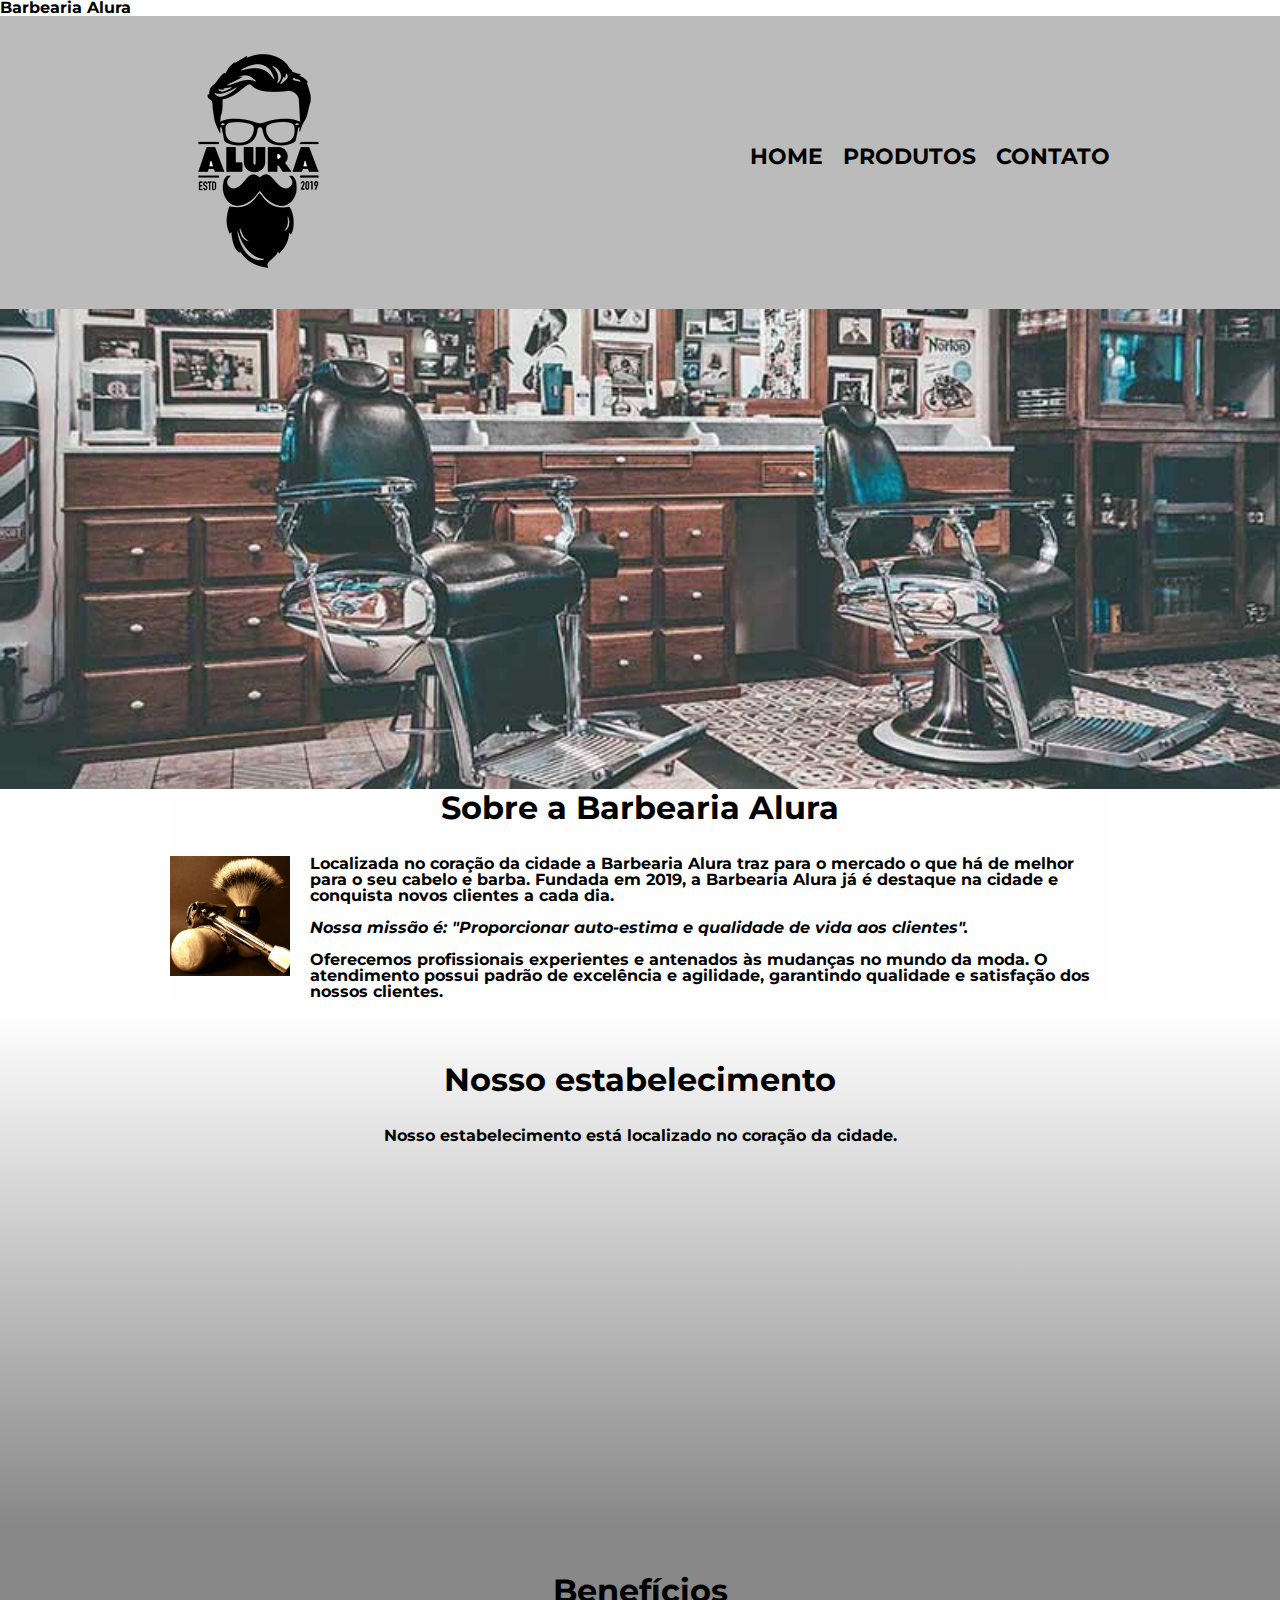
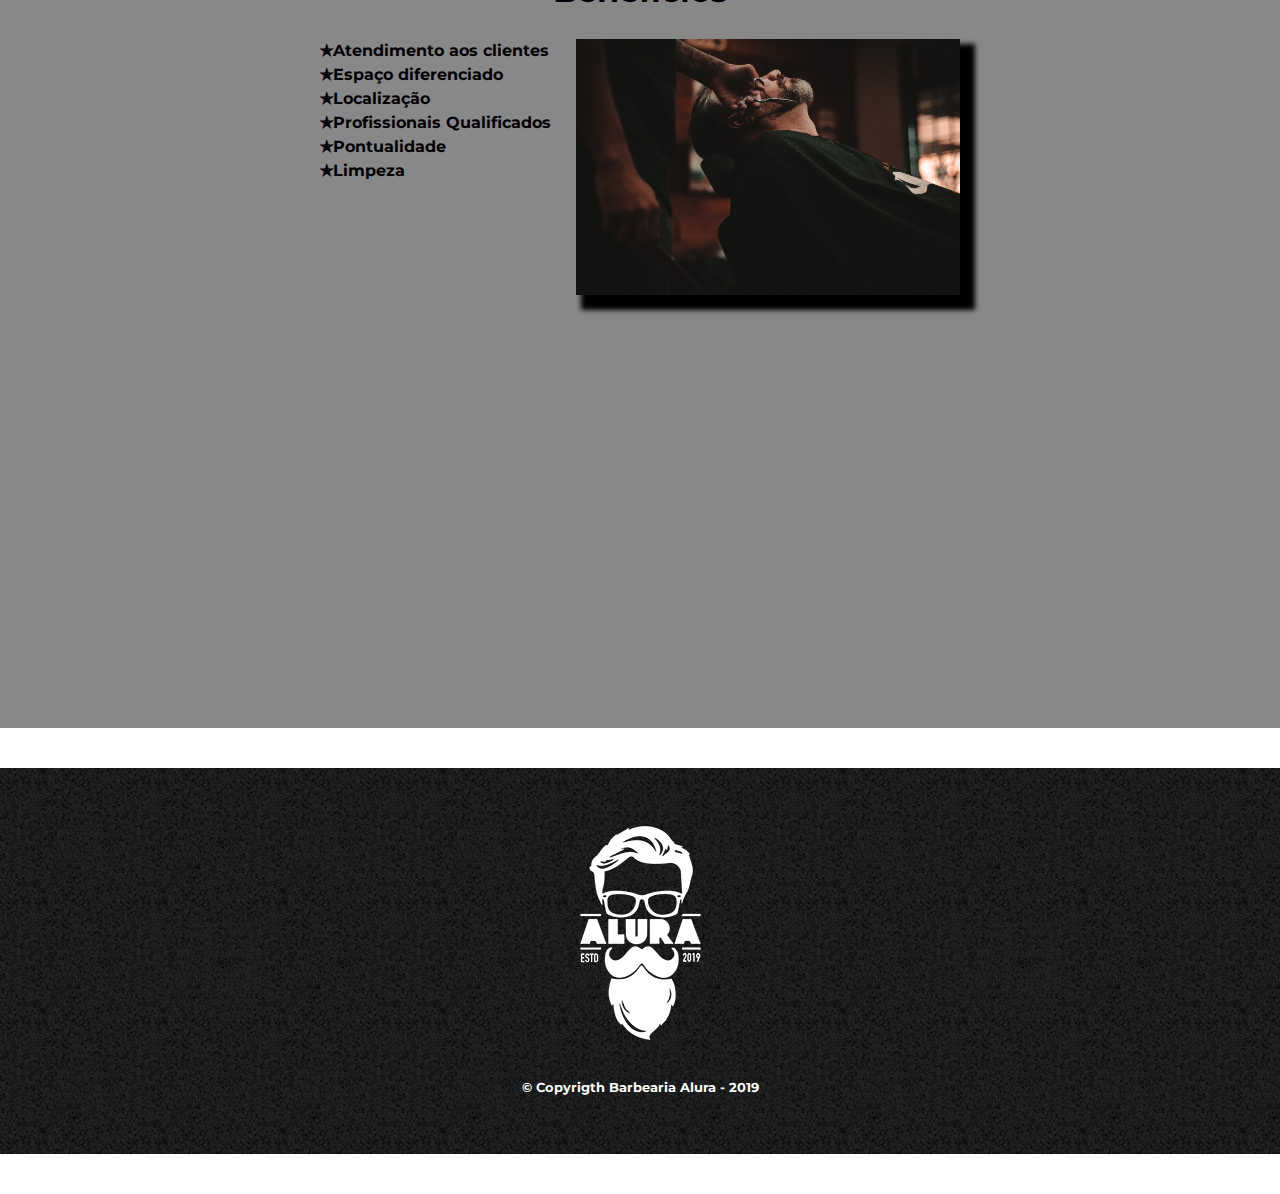
<file: index.html>
<!DOCTYPE html>
<html>
    <head>
        <meta charset="UTF-8">
        <meta name="viewport" content="with = device-width>"
        <title>Barbearia Alura</title>
        <link rel="stylesheet" href="reset.css">
        <link rel="stylesheet" href="style-barbearia.css">
        <link rel="preconnect" href="https://fonts.googleapis.com">   
        <link href="https://fonts.googleapis.com/css2?family=Montserrat:wght@100&display=swap" rel="stylesheet">
    </head>
    <body>
        <header>
            <div class="caixa">
                <h1><img src="logo.png"> </h1>

                <nav>
                    <ul>
                        <li><a href="index.html">home</a></li>
                        <li><a href="produtos.html">produtos</a></li>
                        <li><a href="contato.html">contato</a></li>
                    </ul>
                </nav>
            </div>
        </header>
    
        <img class="banner" src="banner.jpg">

        <main>
            <section class="principal">
                <h2 class="titulo-principal">Sobre a Barbearia Alura</h2>

                <img class="utensilios" src="utensilios.jpg" alt="utensilios de barbeiro">

                <p>Localizada no coração da cidade a <strong>Barbearia Alura</strong> traz para o mercado o que há de melhor para o seu cabelo e barba. Fundada em 2019, a Barbearia Alura já é destaque na cidade e conquista novos clientes a cada dia.</p>

                <p id="missao"><em>Nossa missão é: <strong>"Proporcionar auto-estima e qualidade de vida aos clientes"</strong>.</em></p>

                <p>Oferecemos profissionais experientes e antenados às mudanças no mundo da moda. O atendimento possui padrão de excelência e agilidade, garantindo qualidade e satisfação dos nossos clientes.</p>
            </section>

            <section class="mapa">
                <h3 class="titulo-principal">Nosso estabelecimento</h3>
                <p>Nosso estabelecimento está localizado no coração da cidade.</p>

                <div class="mapa-conteudo">
                        <iframe src="https://www.google.com/maps/embed?pb=!1m18!1m12!1m3!1d3657.1066935120375!2d-46.65390548449828!3d-23.564611267598607!2m3!1f0!2f0!3f0!3m2!1i1024!2i768!4f13.1!3m3!1m2!1s0x94ce59541c6c79c3%3A0x36b90a85f0f8cb33!2sGrupo%20Alura!5e0!3m2!1spt-BR!2sbr!4v1666115403492!5m2!1spt-BR!2sbr" width="100%" height="300" style="border:0;" allowfullscreen="" loading="lazy" referrerpolicy="no-referrer-when-downgrade"></iframe>
                </div>
            </section>

            <section class="beneficios">
                <h3 class="titulo-principal">Benefícios</h3>
                
                <div class="conteudo-beneficios">
                    <ul class="lista-beneficios">
                        <li class="itens">Atendimento aos clientes</li>
                        <li class="itens">Espaço diferenciado</li>
                        <li class="itens">Localização</li>
                        <li class="itens">Profissionais Qualificados</li>
                        <li class="itens">Pontualidade</li>
                        <li class="itens">Limpeza</li>
                    </ul><img src="beneficios.jpg" class="imagem-beneficios">
                </div>
                <div class="video">
                    <iframe width="100%" height="315" src="https://www.youtube.com/embed/wcVVXUV0YUY" title="YouTube video player" frameborder="0" allow="accelerometer; autoplay; clipboard-write; encrypted-media; gyroscope; picture-in-picture" allowfullscreen></iframe>
                </div>

            </section>
        </main>

            </div>
        <footer>
            <img src="logo-branco.png">
            <p class="copyrigth">&copy; Copyrigth Barbearia Alura  - 2019</p>
        </footer>
    </body>
</html>
</file>
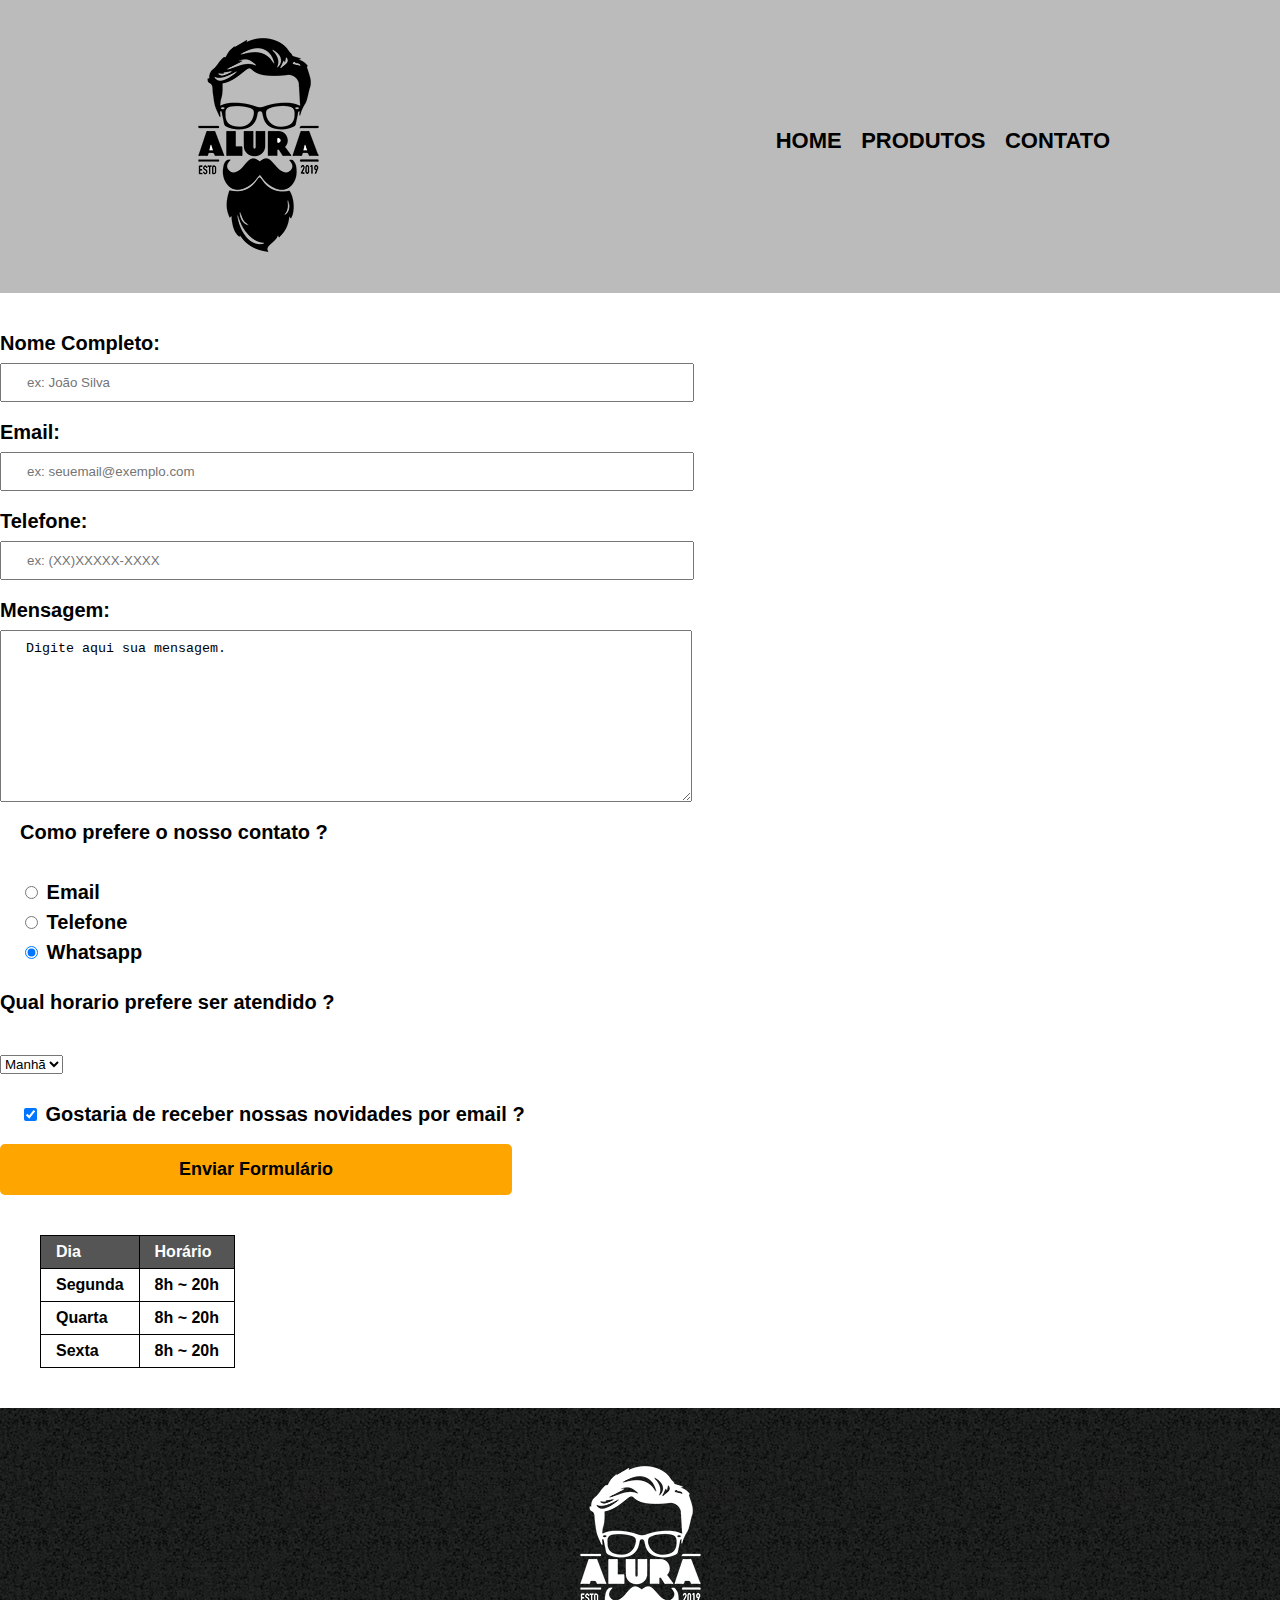
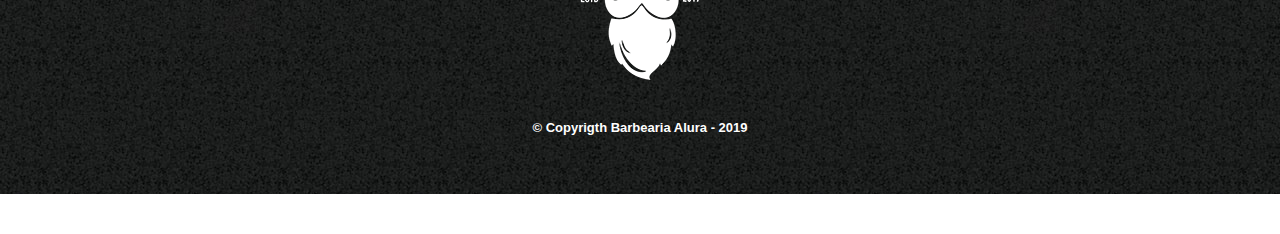
<file: Contato.html>
<!DOCTYPE html>
<html>
    <head>
        <meta charset="UTF-8">
        <title>Contato - Barbearia Alura</title>
        <link rel="stylesheet" href="reset.css">
        <link rel="stylesheet" href="style-barbearia.css">
    </head>
    <body>
        <header>
            <div class="caixa">
                <h1><img src="logo.png" alt="Logo da Barbearia Alura"> </h1>

                <nav>
                    <ul>
                        <li><a href="index.html">home</a></li>
                        <li><a href="produtos.html">produtos</a></li>
                        <li><a href="contato.html">contato</a></li>
                    </ul>
                </nav>
            </div>
        </header>
        <main>
          <form>
            <label for="nomecompleto">Nome Completo:</label>
            <input type="text" id="nomecompleto" class="input-padrao" placeholder="ex: João Silva" required>

            <label for="email">Email:</label>
            <input type="email" id="email" class="input-padrao" placeholder="ex: seuemail@exemplo.com" required>
            

            <label for="telefone">Telefone:</label>
            <input type="tel" id="telefone" class="input-padrao" placeholder="ex: (XX)XXXXX-XXXX" required>

            <label for="mensagem">Mensagem:</label>
            <textarea cols="100" rows="10" id="mensagem">Digite aqui sua mensagem.</textarea required>

        <fieldset>
            <legend class="comopref">Como prefere o nosso contato ?</p>
            <label for="radio-email"><input type="radio" name="contato" value="email" id="radio-email"> Email</label>
            
            <label for="radio-telefone"><input type="radio" name="contato" value="telefone" id="radio-telefone"> Telefone</label>
            
            <label for="radio-whatsapp"><input type="radio" name="contato" value="whatsapp" checked id="radio-whatsapp"> Whatsapp</label>
        </fieldset>

        <fieldset>
            <legend>Qual horario prefere ser atendido ?</p>
            <select>
                <option>Manhã</option>
                <option>Tarde</option>
                <option>Noite</option>
            </select>
        </fieldset>

        <label class="checkbox"><input type="checkbox" checked> Gostaria de receber nossas novidades por email ?</label> 
        

            <input type="submit" value="Enviar Formulário" class="enviar">
          </form>

          <table>
            <thead>
                <tr>
                    <td>Dia</td>
                    <td>Horário</td>
                </tr>
            </thead>
            <tbody>
                <tr>
                    <td>Segunda</td>
                    <td>8h ~ 20h</td>
                </tr>
                <tr>
                    <td>Quarta</td>
                    <td>8h ~ 20h</td>
                </tr>
                <tr>
                    <td>Sexta</td>
                    <td>8h ~ 20h</td>
                </tr>
            </tbody>
          </table>

        </main>
        <footer>
            <img src="logo-branco.png" alt="Logo da Barbearia Alura">
            <p class="copyrigth">&copy; Copyrigth Barbearia Alura  - 2019</p>
        </footer>
    </body>
</html>
</file>
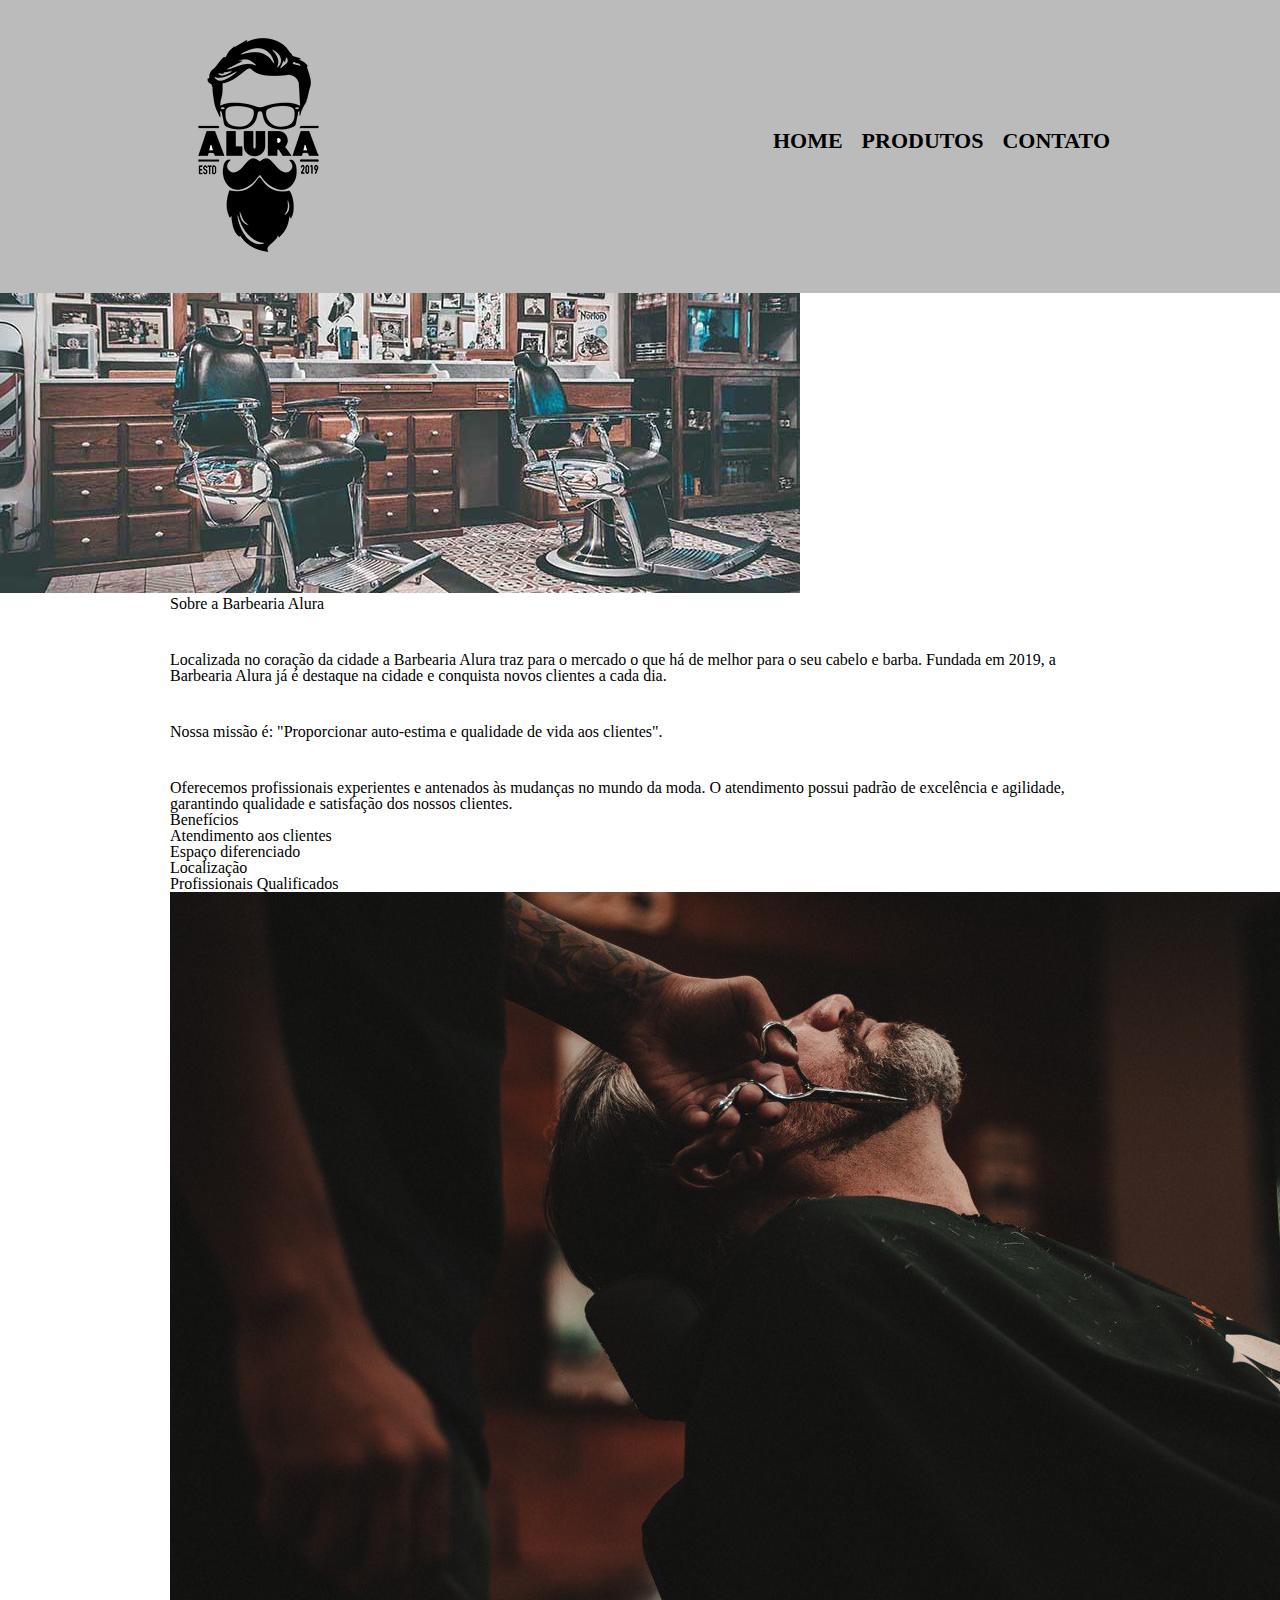
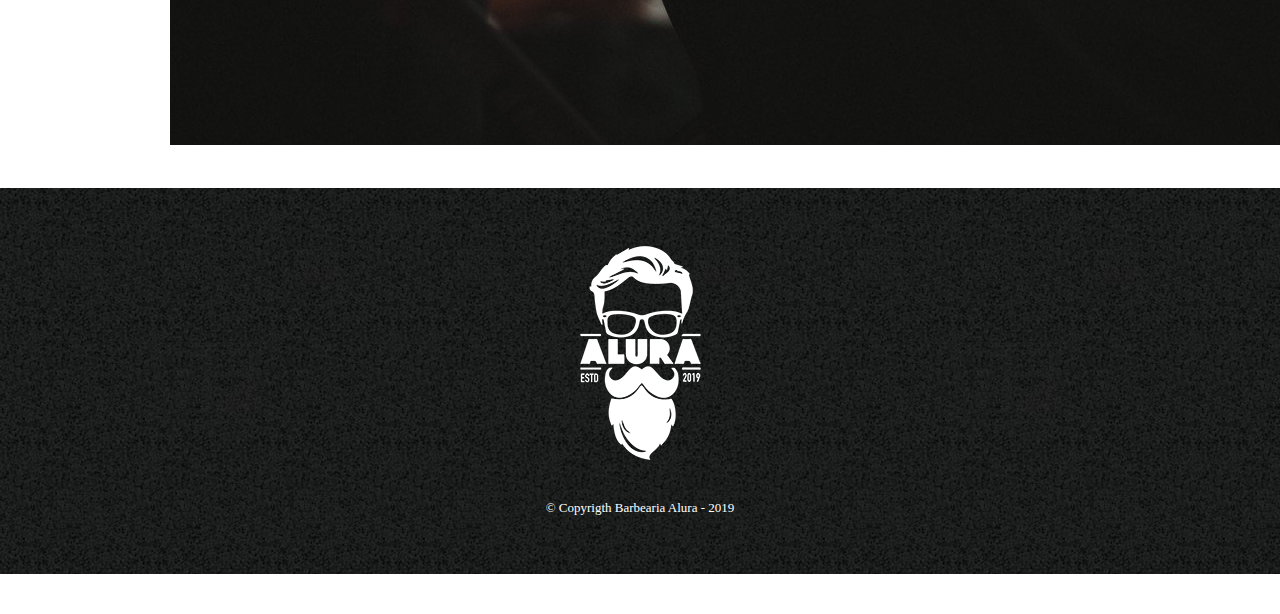
<file: home.html>
<!DOCTYPE html>
<html>
    <head>
        <meta charset="UTF-8">
        <title>Barbearia Alura</title>
        <link rel="stylesheet" href="reset.css">
        <link rel="stylesheet" href="Style-home.css">
    </head>
    <body>
        <header>
            <div class="caixa">
                <h1><img src="logo.png"> </h1>

                <nav>
                    <ul>
                        <li><a href="home.html">home</a></li>
                        <li><a href="produtos.html">produtos</a></li>
                        <li><a href="contato.html">contato</a></li>
                    </ul>
                </nav>
            </div>
        </header>
    
        <img class="banner" src="banner.jpg">

        <main>
            <section class="principal">
                <h2 class="titulo-centralizado">Sobre a Barbearia Alura</h2>

                <p>Localizada no coração da cidade a <strong>Barbearia Alura</strong> traz para o mercado o que há de melhor para o seu cabelo e barba. Fundada em 2019, a Barbearia Alura já é destaque na cidade e conquista novos clientes a cada dia.</p>

                <p id="missao"><em>Nossa missão é: <strong>"Proporcionar auto-estima e qualidade de vida aos clientes"</strong>.</em></p>

                <p>Oferecemos profissionais experientes e antenados às mudanças no mundo da moda. O atendimento possui padrão de excelência e agilidade, garantindo qualidade e satisfação dos nossos clientes.</p>
            </section>

            <section class="beneficios">
                <h3 class="titulo-centralizado">Benefícios</h3>

                <ul>
                    <li class="itens">Atendimento aos clientes</li>
                    <li class="itens">Espaço diferenciado</li>
                    <li class="itens">Localização</li>
                    <li class="itens">Profissionais Qualificados</li>
                </ul>

                <img src="beneficios.jpg" class="imagembeneficios">
            </section>
        </main>

            </div>
        <footer>
            <img src="logo-branco.png">
            <p class="copyrigth">&copy; Copyrigth Barbearia Alura  - 2019</p>
        </footer>
    </body>
</html>
</file>
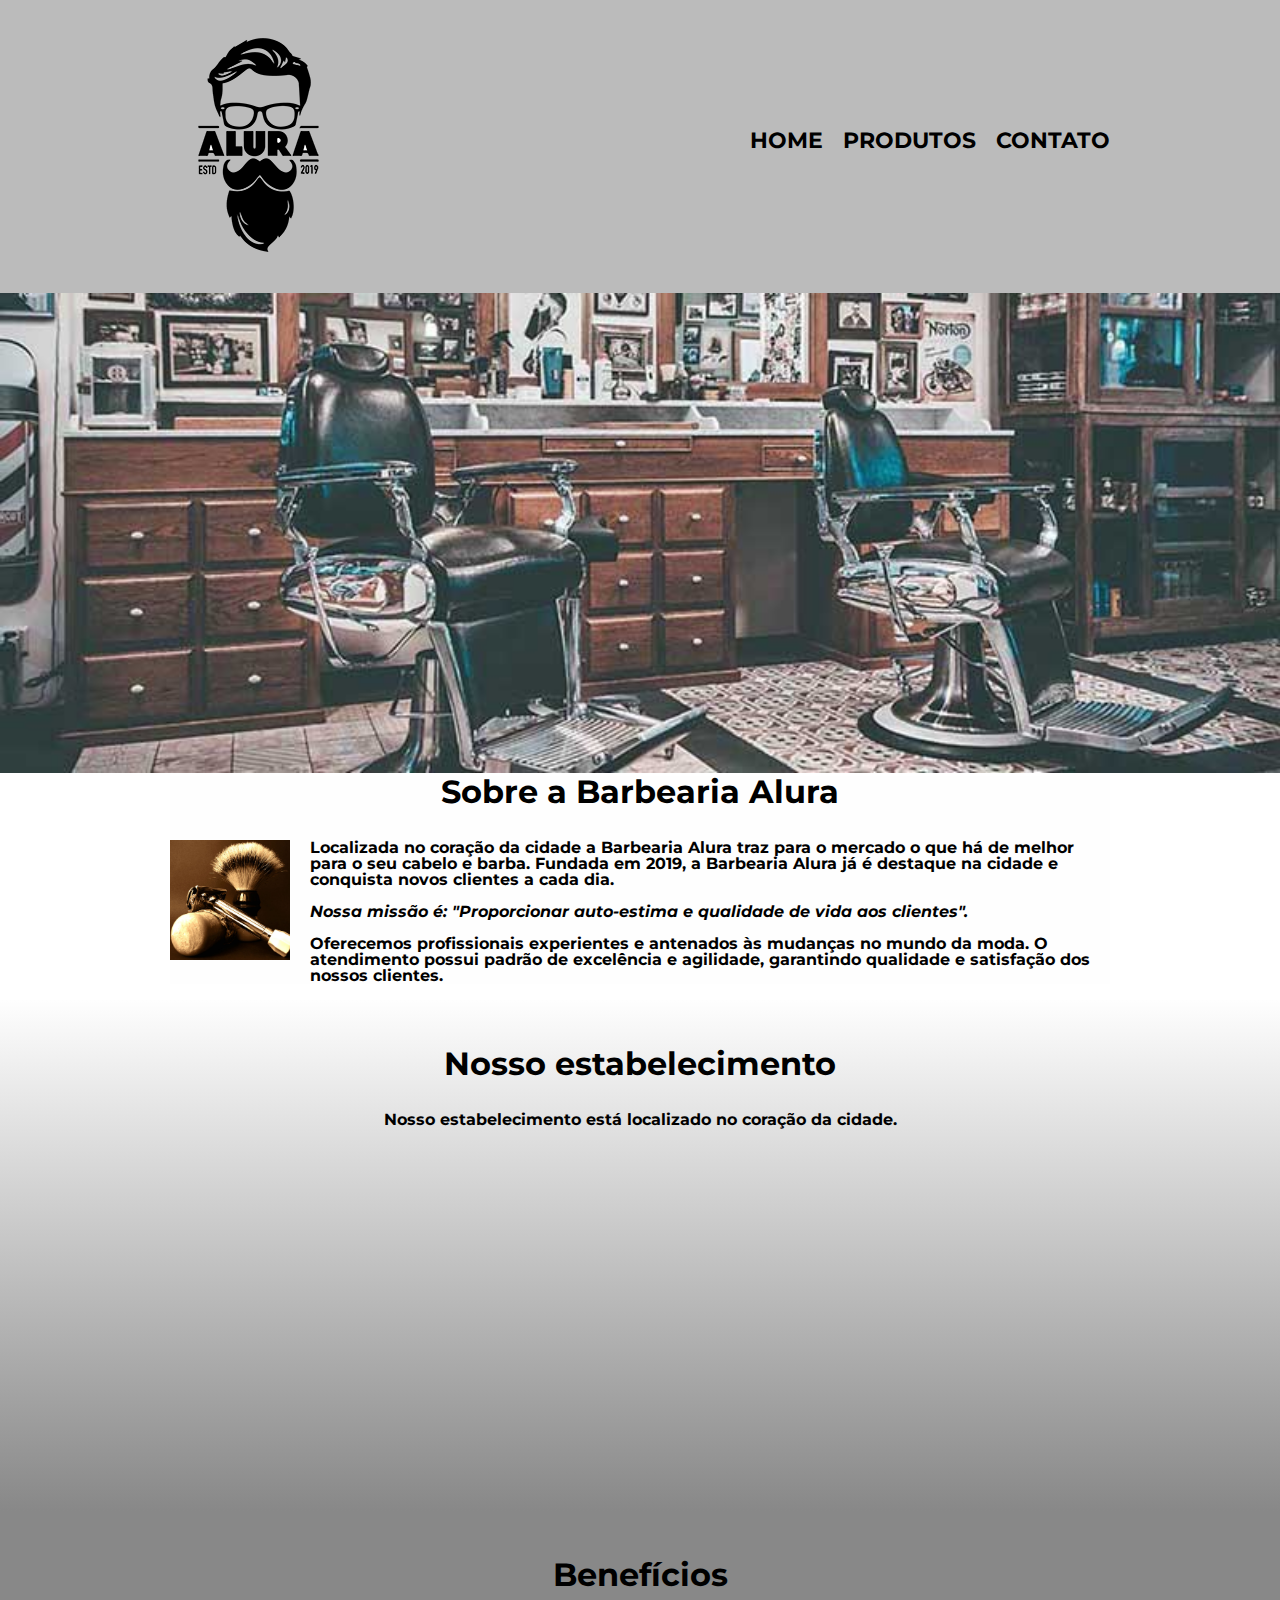
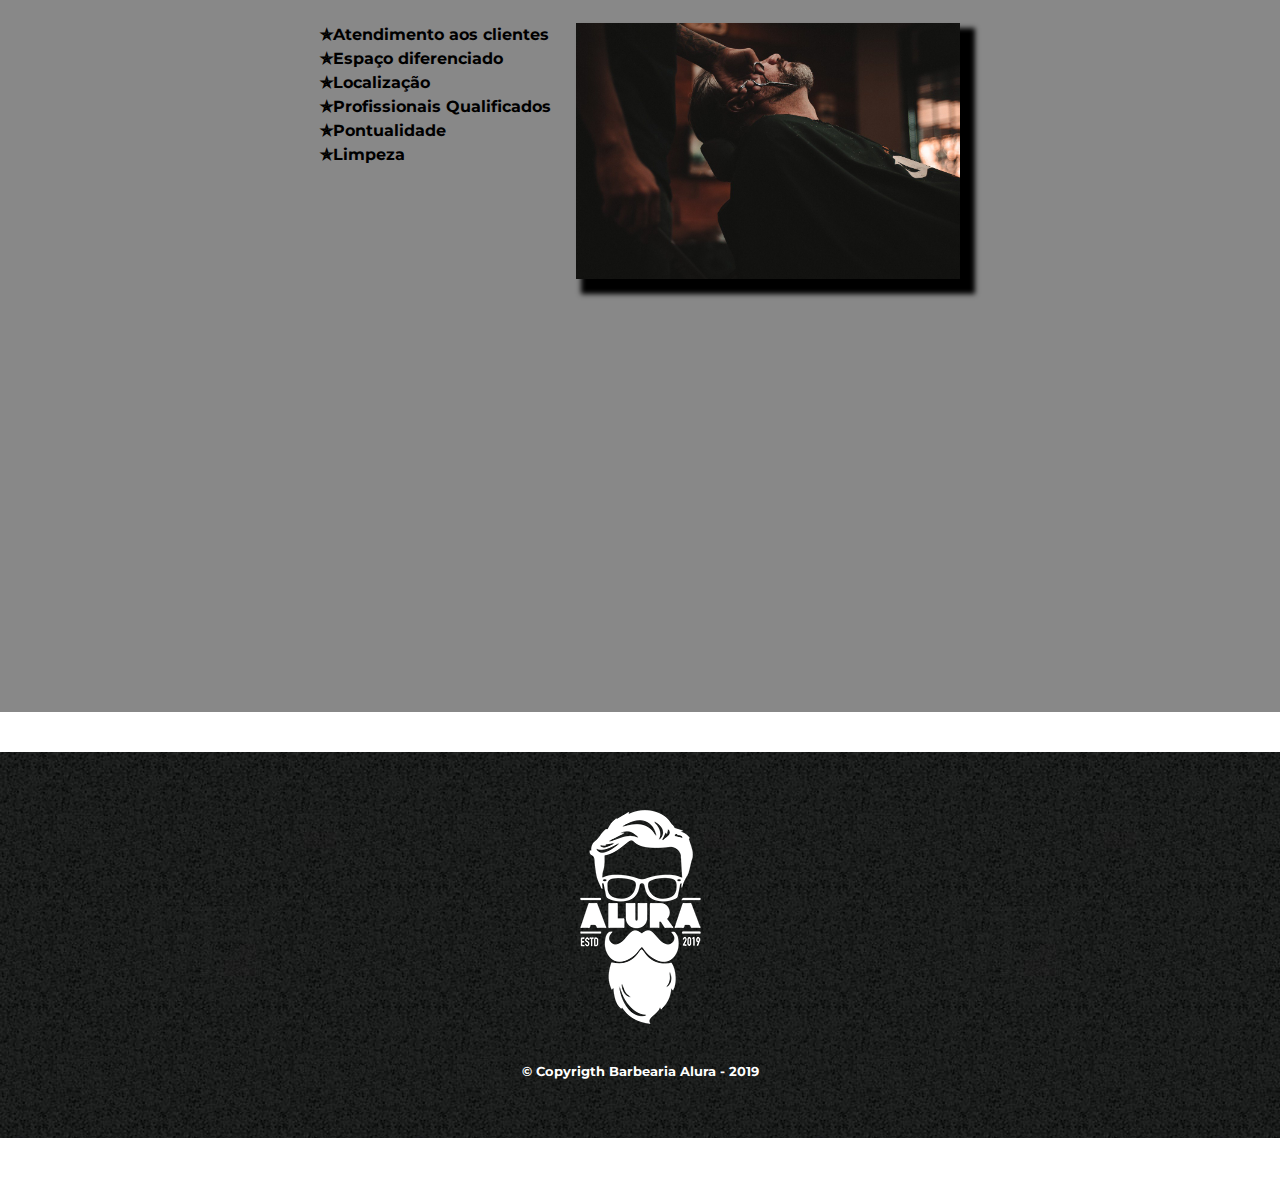
<file: index.html.html>
<!DOCTYPE html>
<html>
    <head>
        <meta charset="UTF-8">
        <title>Barbearia Alura</title>
        <link rel="stylesheet" href="reset.css">
        <link rel="stylesheet" href="style-barbearia.css">
        <link rel="preconnect" href="https://fonts.googleapis.com">   
        <link href="https://fonts.googleapis.com/css2?family=Montserrat:wght@100&display=swap" rel="stylesheet">
    </head>
    <body>
        <header>
            <div class="caixa">
                <h1><img src="logo.png"> </h1>

                <nav>
                    <ul>
                        <li><a href="home.html">home</a></li>
                        <li><a href="produtos.html">produtos</a></li>
                        <li><a href="contato.html">contato</a></li>
                    </ul>
                </nav>
            </div>
        </header>
    
        <img class="banner" src="banner.jpg">

        <main>
            <section class="principal">
                <h2 class="titulo-principal">Sobre a Barbearia Alura</h2>

                <img class="utensilios" src="utensilios.jpg" alt="utensilios de barbeiro">

                <p>Localizada no coração da cidade a <strong>Barbearia Alura</strong> traz para o mercado o que há de melhor para o seu cabelo e barba. Fundada em 2019, a Barbearia Alura já é destaque na cidade e conquista novos clientes a cada dia.</p>

                <p id="missao"><em>Nossa missão é: <strong>"Proporcionar auto-estima e qualidade de vida aos clientes"</strong>.</em></p>

                <p>Oferecemos profissionais experientes e antenados às mudanças no mundo da moda. O atendimento possui padrão de excelência e agilidade, garantindo qualidade e satisfação dos nossos clientes.</p>
            </section>

            <section class="mapa">
                <h3 class="titulo-principal">Nosso estabelecimento</h3>
                <p>Nosso estabelecimento está localizado no coração da cidade.</p>

                <div class="mapa-conteudo">
                        <iframe src="https://www.google.com/maps/embed?pb=!1m18!1m12!1m3!1d3657.1066935120375!2d-46.65390548449828!3d-23.564611267598607!2m3!1f0!2f0!3f0!3m2!1i1024!2i768!4f13.1!3m3!1m2!1s0x94ce59541c6c79c3%3A0x36b90a85f0f8cb33!2sGrupo%20Alura!5e0!3m2!1spt-BR!2sbr!4v1666115403492!5m2!1spt-BR!2sbr" width="100%" height="300" style="border:0;" allowfullscreen="" loading="lazy" referrerpolicy="no-referrer-when-downgrade"></iframe>
                </div>
            </section>

            <section class="beneficios">
                <h3 class="titulo-principal">Benefícios</h3>
                
                <div class="conteudo-beneficios">
                    <ul class="lista-beneficios">
                        <li class="itens">Atendimento aos clientes</li>
                        <li class="itens">Espaço diferenciado</li>
                        <li class="itens">Localização</li>
                        <li class="itens">Profissionais Qualificados</li>
                        <li class="itens">Pontualidade</li>
                        <li class="itens">Limpeza</li>
                    </ul><img src="beneficios.jpg" class="imagem-beneficios">
                </div>
                <div class="video">
                    <iframe width="560" height="315" src="https://www.youtube.com/embed/wcVVXUV0YUY" title="YouTube video player" frameborder="0" allow="accelerometer; autoplay; clipboard-write; encrypted-media; gyroscope; picture-in-picture" allowfullscreen></iframe>
                </div>

            </section>
        </main>

            </div>
        <footer>
            <img src="logo-branco.png">
            <p class="copyrigth">&copy; Copyrigth Barbearia Alura  - 2019</p>
        </footer>
    </body>
</html>
</file>
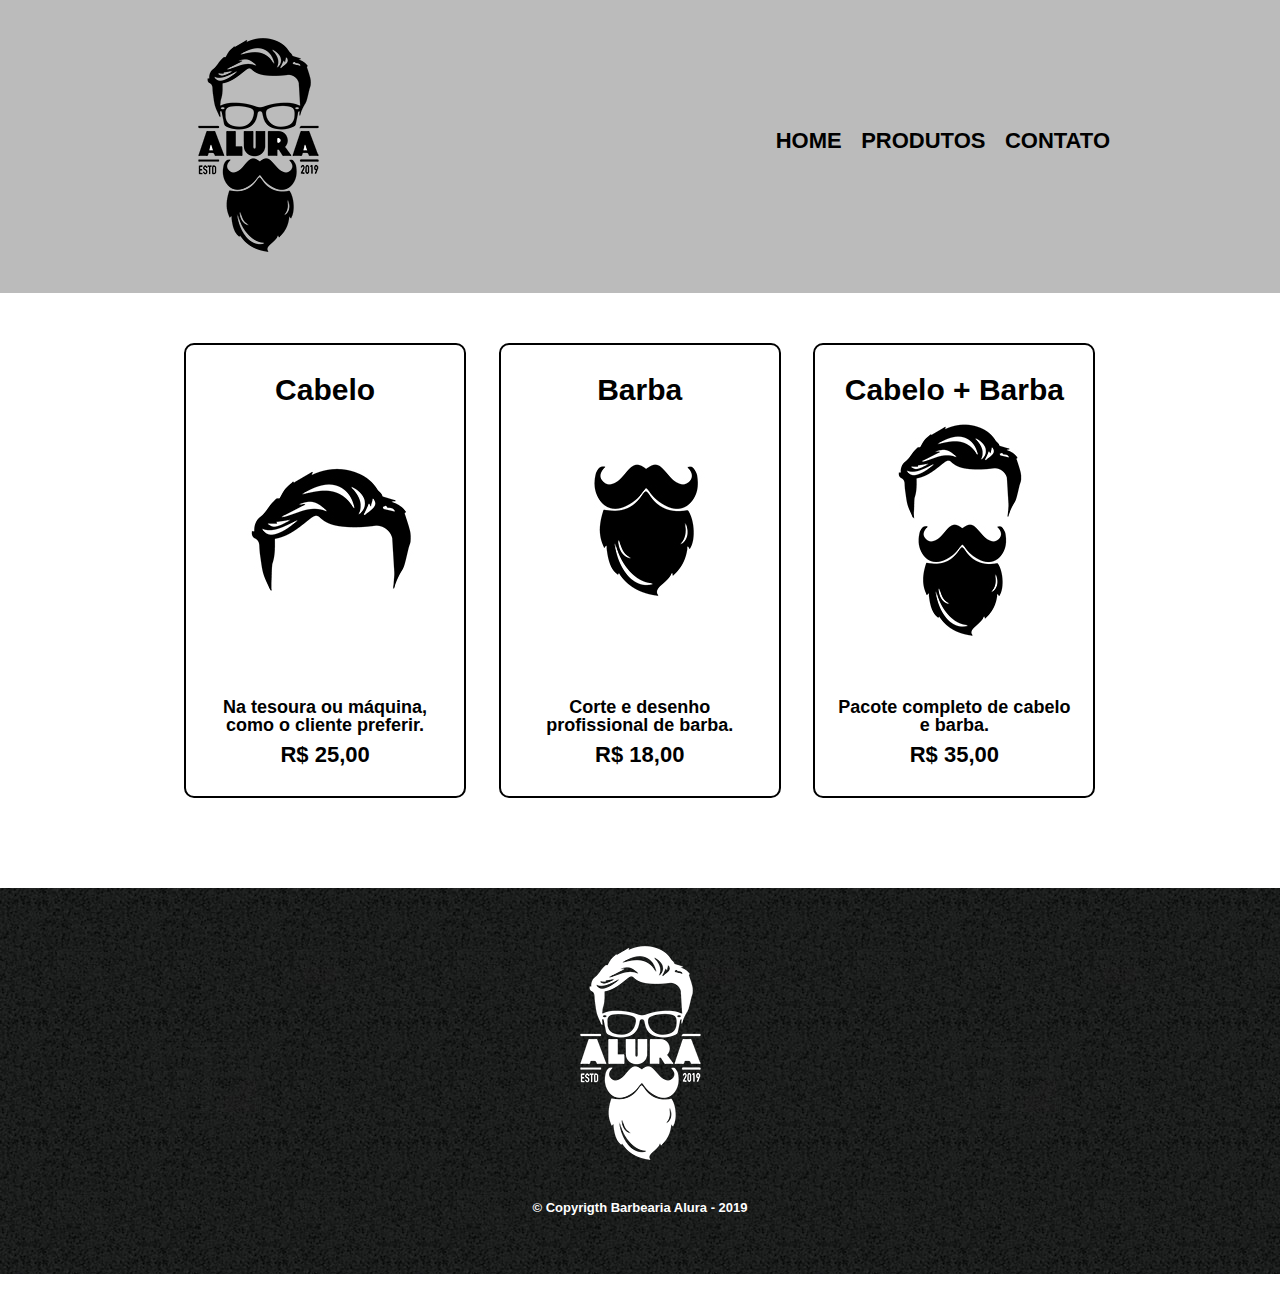
<file: produtos.html>
<!DOCTYPE html>
<html>
    <head>
        <meta charset="UTF-8">
        <title>Produtos- Barbearia Alura</title>
        <link rel="stylesheet" href="reset.css">
        <link rel="stylesheet" href="style-barbearia.css">
    </head>
    <body>

        <header>
            <div class="caixa">
                <h1><img src="logo.png"> </h1>

                <nav>
                    <ul>
                        <li><a href="index.html">home</a></li>
                        <li><a href="produtos.html">produtos</a></li>
                        <li><a href="contato.html">contato</a></li>
                    </ul>
                </nav>
            </div>
        </header>
    
        <main>
            <ul class="produtos">
                <li>
                    <h2>Cabelo</h2>
                    <img src="cabelo.jpg">
                    <p class="produto-descricao">Na tesoura ou máquina, como o cliente preferir.</p>
                    <p class="preco">R$ 25,00</p>
                </li>
                <li>
                    <h2>Barba</h2>
                    <img src="barba.jpg">
                    <p class="produto-descricao">Corte e desenho profissional de barba.</p>
                    <p class="preco">R$ 18,00</p>
                </li>
                <li>
                    <h2>Cabelo + Barba</h2>
                    <img src="cabelo+barba.jpg">
                    <p class="produto-descricao">Pacote completo de cabelo e barba.</p>
                    <p class="preco">R$ 35,00</p>
                </li>
            </ul>
        </main>   
        <footer>
            <img src="logo-branco.png">
            <p class="copyrigth">&copy; Copyrigth Barbearia Alura  - 2019</p>
        </footer>
    </body>
</html>
</file>
<file: style-barbearia.css>
body {
    font-family: 'Montserrat', sans-serif;
    font-weight: bold;
}

header {
    background: #BBBBBB;
    padding: 20px 0;
}

.caixa {
    position: relative;
    width: 940px;
    margin: 0 auto;
}

nav {
    position: absolute;
    top: 110px;
    right: 0;
}

nav li {
    display: inline;
    margin: 0 0 0 15px;
}

nav a {
    text-transform: uppercase;
    color: black;
    font-weight: bold;
    font-size: 22px;
    text-decoration: none;
    
}

main {

}

nav a:hover {
    color: #7d92b3;
    text-decoration: underline;
}

.produtos {
    width: 940px;
    margin:0 auto;
    padding: 50px 0;
}

.produtos li:hover {
    border-color: #7d92b3;
    font-size: 40px;
}

.produtos li:active {
    border-color: red;
}

.produtos li:hover h2 {
    font-size: 35px;
}

.produtos li { 
    display: inline-block;
    text-align: center;
    width: 30%;
    vertical-align: top;
    margin: 0 1.5%;
    padding: 30px 20px;
    box-sizing: border-box;
    border: 2px solid black;
    border-radius: 10px;
}

.produtos h2 {
    font-size: 30px;
    font-weight: bold;
}

.produto-descricao {
    font-size: 18px;
}

.preco {
    font-size: 22px;
    font-weight: bold;
    margin-top: 10px;
}

form {
    margin: 40px 0;
}

form label, form legend {
    display: block;
    font-size: 20px;
    margin: 0 0 10px;
}

.input-padrao, textarea {
    display: block;
    margin-bottom: 20px;
    padding: 10px 25px;
    width: 50%;
}

.comopref {
    margin: 20px;
}

input {
    display: inline;
}

p {
    margin-top: 40px;
}

.checkbox {
    margin: 20px;
}

.enviar {
    width: 40%;
    padding: 15px 0;
    background-color: orange;
    font-weight: bold;
    font-size: 18px;
    border: none;
    border-radius: 5px;
    transition: 1s all;
    cursor: pointer;
}

.enviar:hover {
    background-color: rgb(197, 48, 48);
    transform: scale(1.2);
    
}

nav a:hover {
    color: #7d92b3;
    text-decoration: underline;
}

table {
    margin: 20px 40px;
}

thead {
    background-color: #555555;
    font-weight: bold;
    color: white;
}

td, th {
    border: 1px solid black;
    padding: 8px 15px ;
}

footer {
    text-align: center;
    background: url("bg.jpg");
    padding: 40px 0;
    margin: 40px 0;
}
.copyrigth {
    color: #FFFFFF;
    font-size: 13px;
    margin: 20px 0;
}

/*css pagina inicial */
.banner {
    width: 100%;
}

.principal {
    padding: 3m 0;
    background-color: #FEFEFE;
    width: 940px;
    margin: 0 auto;
}

.titulo-principal {
    text-align: center;
    font-size: 2em;
    margin: 0 0 1em;
    clear: left;
}

.principal p {
    margin: 0 0 1em;
}

.principal strong {
    font-weight: bold;
}

.principal em {
    font-style: italic;
}

.utensilios {
    width: 120px;
    float: left;
    margin:0 20px 20px 0;
}

.beneficios {
    padding: 3em 0;
    background-color: #888888;
}

.conteudo-beneficios {
    width: 640px;
    margin: 0 auto;
}

.itens {
    line-height: 1.5;
}

.lista-beneficios {
    width: 40%;
    display: inline-block;
    vertical-align: top;
}

.itens:before {
    content: "✯";
}

.imagem-beneficios {
    width: 60%;
    opacity: 1;
    transition: 400ms;
    box-shadow: 10px 10px 5px 5px #000000;
}

.imagem-beneficios:hover {
    opacity: 0.3;
}

.mapa {
    padding: 3em 0 ;
    background: linear-gradient(#FEFEFE, #888888);
}

.mapa-conteudo {
    width: 940px;
    margin: 0 auto;
}

.mapa p {
    margin: 0 0 2em;
    text-align: center
    ;
}

.video {
    width: 560px;
    margin: 2em auto;
}
 @media screen and (max-width: 480px) {
    .caixa, .principal, .conteudo-beneficios, .mapa-conteudo, .video {
        width: auto;
    }

    h1 {
        text-align: center;
    }

    nav {
        position: static;
    }
 }
</file>
<file: Style-home.css>
header {
    background: #BBBBBB;
    padding: 20px 0;
}

.caixa {
    position: relative;
    width: 940px;
    margin: 0 auto;
}

nav {
    position: absolute;
    top: 110px;
    right: 0;
}

nav li {
    display: inline;
    margin: 0 0 0 15px;
}

nav a {
    text-transform: uppercase;
    color: black;
    font-weight: bold;
    font-size: 22px;
    text-decoration: none;
    
}

main {
    width: 940px;
    margin: 0 auto;
}

nav a:hover {
    color: #7d92b3;
    text-decoration: underline;
}

.produtos {
    width: 940px;
    margin:0 auto;
    padding: 50px 0;
}

.produtos li:hover {
    border-color: #7d92b3;
    font-size: 40px;
}

.produtos li:active {
    border-color: red;
}

.produtos li:hover h2 {
    font-size: 35px;
}

.produtos li { 
    display: inline-block;
    text-align: center;
    width: 30%;
    vertical-align: top;
    margin: 0 1.5%;
    padding: 30px 20px;
    box-sizing: border-box;
    border: 2px solid black;
    border-radius: 10px;
}

.produtos h2 {
    font-size: 30px;
    font-weight: bold;
}

.produto-descricao {
    font-size: 18px;
}

.preco {
    font-size: 22px;
    font-weight: bold;
    margin-top: 10px;
}

form {
    margin: 40px 0;
}

form label, form legend {
    display: block;
    font-size: 20px;
    margin: 0 0 10px;
}

.input-padrao, textarea {
    display: block;
    margin-bottom: 20px;
    padding: 10px 25px;
    width: 50%;
}

.comopref {
    margin: 20px;
}

input {
    display: inline;
}

p {
    margin-top: 40px;
}

.checkbox {
    margin: 20px;
}

.enviar {
    width: 40%;
    padding: 15px 0;
    background-color: orange;
    font-weight: bold;
    font-size: 18px;
    border: none;
    border-radius: 5px;
    transition: 1s all;
    cursor: pointer;
}

.enviar:hover {
    background-color: rgb(197, 48, 48);
    transform: scale(1.2);
    
}

nav a:hover {
    color: #7d92b3;
    text-decoration: underline;
}

table {
    margin: 20px 40px;
}

thead {
    background-color: #555555;
    font-weight: bold;
    color: white;
}

td, th {
    border: 1px solid black;
    padding: 8px 15px ;
}

footer {
    text-align: center;
    background: url("bg.jpg");
    padding: 40px 0;
    margin: 40px 0;
}
.copyrigth {
    color: #FFFFFF;
    font-size: 13px;
    margin: 20px 0;
}
</file>
